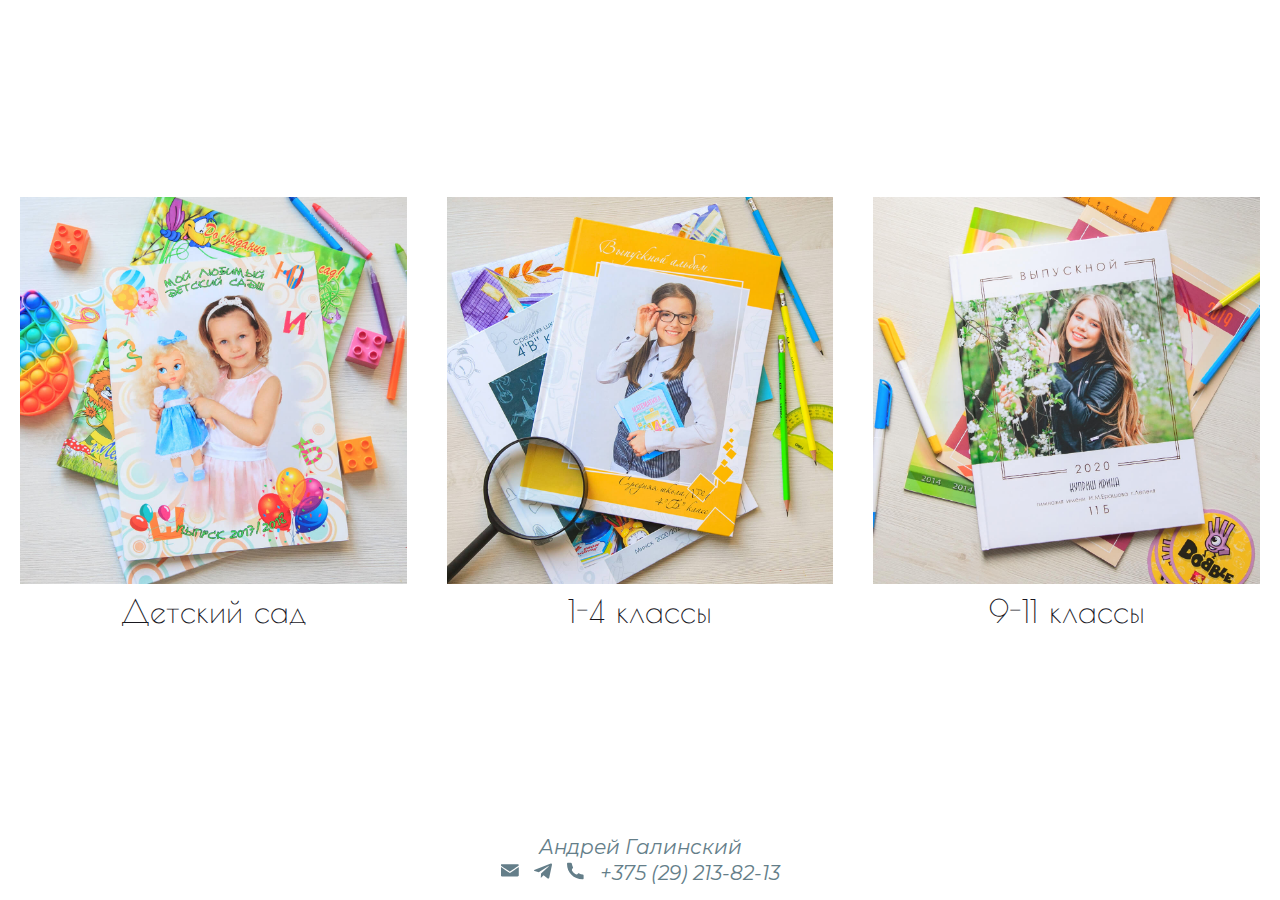
<file: index.html>
<!DOCTYPE html>
<html lang="ru" class="page">

<head>
   <meta charset="UTF-8">
   <meta name="viewport" content="width=device-width, initial-scale=1.0">
   <link rel="shortcut icon" href="shutter.ico" type="image/x-icon">
   <meta http-equiv="X-UA-Compatible" content="ie=edge">
   <meta name="theme-color" content="#111111">
   <title>School-2022</title>
   <link rel="stylesheet" href="css/main.css">
</head>

<body id="page" class="page__body">

   <div class="wrapper">
      <section class="home" id="home">
         <div class="home__mobile">
            <nav class="home__list">
               <ul class="home__items">
                  <li class="home__item">
                     <a href="ds.html" class="home__link">детский сад</a>
                  </li>
                  <li class="home__item">
                     <a href="small-school.html" class="home__link">1-4 классы</a>
                  </li>
                  <li class="home__item">
                     <a href="old-school.html" class="home__link">9-11 классы</a>
                  </li>
                  <li class="home__item">
                     <a href="photo.html" class="home__link">фото</a>
                  </li>
               </ul>
            </nav>
         </div>
         <div class="container">
            <div class="home__wrapper">
               <div class="home__inner">
                  <div class="home__block">
                     <a href="ds.html" class="home__link">
                        <img class="home__picture" src="img/ds.jpg" alt="Детский сад">
                     </a>
                     <a href="ds.html" class="home__lable">Детский сад</a>
                  </div>
                  <div class="home__block">
                     <a href="small-school.html" class="home__link">
                        <img src="img/m-sh.jpg" alt="1-4 классы" class="home__picture">
                     </a>
                     <a href="small-school.html" class="home__lable">1-4 классы</a>
                  </div>
                  <div class="home__block">
                     <a href="old-school.html" class="home__link">
                        <img src="img/s-sh.jpg" alt="9-11 классы" class="home__picture">
                     </a>
                     <a href="old-school.html" class="home__lable">9-11 классы</a>
                  </div>
               </div>
            </div>
         </div>
      </section>

      <footer class="footer footer-transparent">
         <div class="container">
            <div class="footer__body">
               <p class="footer__text">Андрей Галинский</p>
               <ul class="footer__items">
                  <li class="footer__item">
                     <a href="mailto:galynski@yahoo.com" target="blank" class="footer__link">
                        <svg>
                           <use xlink:href="img/sprite.svg#mail"></use>
                        </svg>
                     </a>
                  </li>
                  <li class="footer__item">
                     <a href="https://t.me/AndreyGalinsky" target="blank" class="footer__link">
                        <svg>
                           <use xlink:href="img/sprite.svg#telegram"></use>
                        </svg>
                     </a>
                  </li>
                  <li class="footer__item">
                     <a href="tel:375292138213" class="footer__link">
                        <svg>
                           <use xlink:href="img/sprite.svg#phone"></use>
                        </svg>
                     </a>
                  </li>
                  <li class="footer__item">
                     <a href="tel:375292138213" class="footer__link">
                        <p>+375 (29) 213-82-13</p>
                     </a>
                  </li>
               </ul>
            </div>
         </div>
      </footer>
   </div>

   <script src="js/fslightbox.min.js"></script>
   <script src="js/main.js"></script>
</body>

</html>
</file>
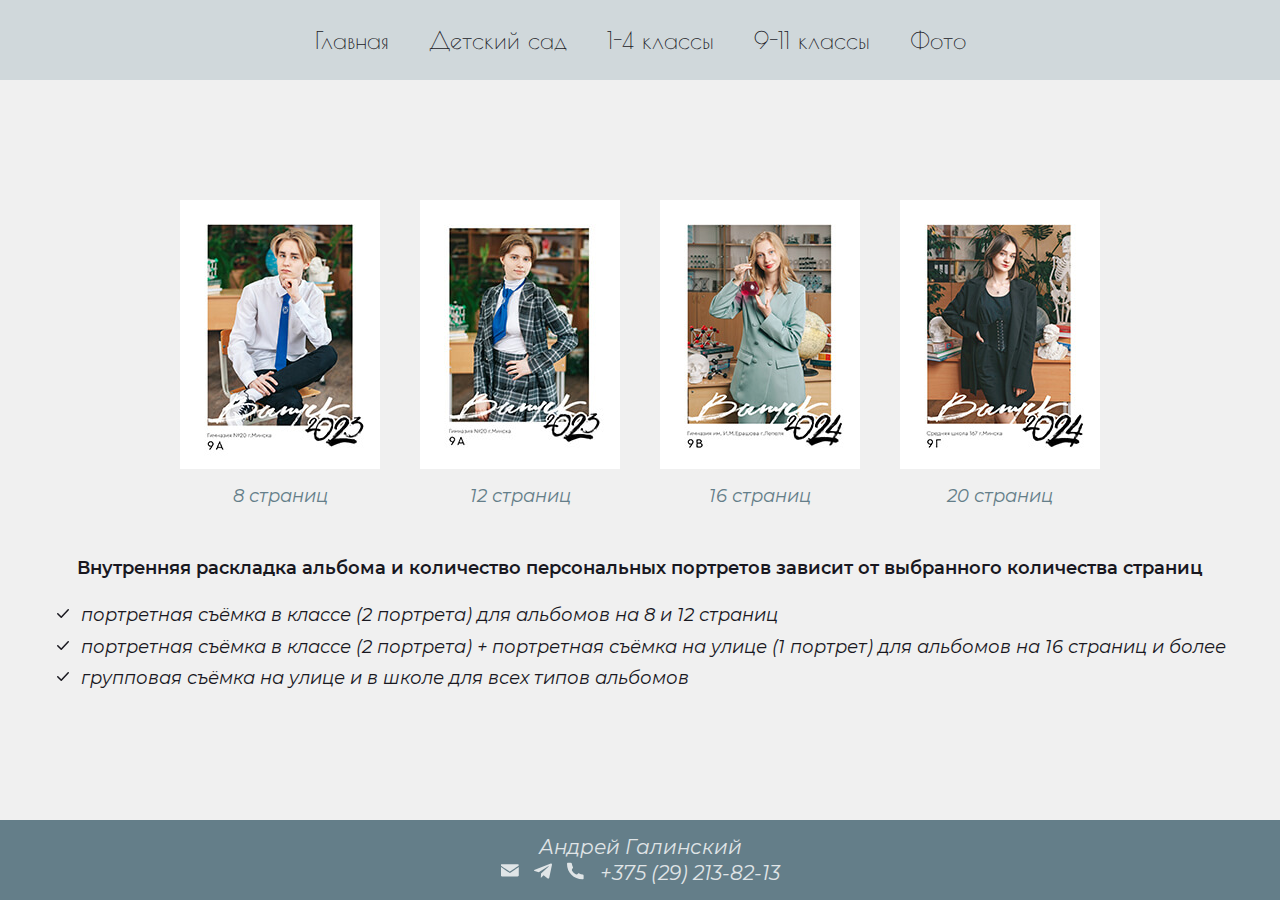
<file: graffiti.html>
<!DOCTYPE html>
<html lang="ru" class="page">

<head>
   <meta charset="UTF-8">
   <meta name="viewport" content="width=device-width, initial-scale=1.0">
   <link rel="shortcut icon" href="shutter.ico" type="image/x-icon">
   <meta http-equiv="X-UA-Compatible" content="ie=edge">
   <meta name="theme-color" content="#111111">
   <title>School-2022</title>
   <link rel="stylesheet" href="css/main.css">
</head>

<body id="page" class="page__body">

   <div class="wrapper">
      <a href="#page" class="to-top">
         <svg class="to-top__icon">
            <use xlink:href="img/sprite.svg#arrow"></use>
         </svg>
      </a>
      <header class="header">
         <div class="container">
            <div class="header__body">
               <nav class="header__menu">
                  <ul class="header__list">
                     <li class="header__item">
                        <a href="index.html" class="header__link">Главная</a>
                     </li>
                     <li class="header__item">
                        <a href="ds.html" class="header__link">Детский сад</a>
                     </li>
                     <li class="header__item">
                        <a href="small-school.html" class="header__link">1-4 классы</a>
                     </li>
                     <li class="header__item">
                        <a href="old-school.html" class="header__link">9-11 классы</a>
                     </li>
                     <li class="header__item">
                        <a href="photo.html" class="header__link">Фото</a>
                     </li>
                  </ul>
               </nav>
               <div class="burger">
                  <span></span>
               </div>
               <div class="burger__overlay"></div>
            </div>
         </div>
      </header>

      <main class="main">
         <div class="container">
            <section class="gallery">
               <div class="journal__gallery gallery">
                  <div class="gallery__body carts">
                     <div class="carts__inner">
                        <a data-fslightbox="journal-sk_1" href="img/journal/big/j_086.jpg"><img class="carts__picture"
                              src="img/journal/small/j_015.jpg" alt="#"></a>
                        <a data-fslightbox="journal-sk_1" href="img/journal/big/j_087.jpg"></a>
                        <a data-fslightbox="journal-sk_1" href="img/journal/big/j_088.jpg"></a>
                        <a data-fslightbox="journal-sk_1" href="img/journal/big/j_089.jpg"></a>
                        <a data-fslightbox="journal-sk_1" href="img/journal/big/j_090.jpg"></a>
                        <span class="carts__lable">8 страниц</span>
                     </div>
                     <div class="carts__inner">
                        <a data-fslightbox="journal-sk_2" href="img/journal/big/j_128.jpg"><img class="carts__picture"
                              src="img/journal/small/j_021.jpg" alt="#"></a>
                        <a data-fslightbox="journal-sk_2" href="img/journal/big/j_129.jpg"></a>
                        <a data-fslightbox="journal-sk_2" href="img/journal/big/j_130.jpg"></a>
                        <a data-fslightbox="journal-sk_2" href="img/journal/big/j_131.jpg"></a>
                        <a data-fslightbox="journal-sk_2" href="img/journal/big/j_132.jpg"></a>
                        <a data-fslightbox="journal-sk_2" href="img/journal/big/j_133.jpg"></a>
                        <a data-fslightbox="journal-sk_2" href="img/journal/big/j_134.jpg"></a>
                        <span class="carts__lable">12 страниц</span>
                     </div>
                     <div class="carts__inner">
                        <a data-fslightbox="journal-sk_3" href="img/journal/big/j_056.jpg"><img class="carts__picture"
                              src="img/journal/small/j_011.jpg" alt="#"></a>
                        <a data-fslightbox="journal-sk_3" href="img/journal/big/j_057.jpg"></a>
                        <a data-fslightbox="journal-sk_3" href="img/journal/big/j_058.jpg"></a>
                        <a data-fslightbox="journal-sk_3" href="img/journal/big/j_059.jpg"></a>
                        <a data-fslightbox="journal-sk_3" href="img/journal/big/j_060.jpg"></a>
                        <a data-fslightbox="journal-sk_3" href="img/journal/big/j_061.jpg"></a>
                        <a data-fslightbox="journal-sk_3" href="img/journal/big/j_062.jpg"></a>
                        <a data-fslightbox="journal-sk_3" href="img/journal/big/j_063.jpg"></a>
                        <a data-fslightbox="journal-sk_3" href="img/journal/big/j_064.jpg"></a>
                        <span class="carts__lable">16 страниц</span>
                     </div>
                     <div class="carts__inner">
                        <a data-fslightbox="journal-sk_4" href="img/journal/big/j_107.jpg"><img class="carts__picture"
                              src="img/journal/small/j_018.jpg" alt="#"></a>
                        <a data-fslightbox="journal-sk_4" href="img/journal/big/j_108.jpg"></a>
                        <a data-fslightbox="journal-sk_4" href="img/journal/big/j_109.jpg"></a>
                        <a data-fslightbox="journal-sk_4" href="img/journal/big/j_110.jpg"></a>
                        <a data-fslightbox="journal-sk_4" href="img/journal/big/j_111.jpg"></a>
                        <a data-fslightbox="journal-sk_4" href="img/journal/big/j_112.jpg"></a>
                        <a data-fslightbox="journal-sk_4" href="img/journal/big/j_113.jpg"></a>
                        <a data-fslightbox="journal-sk_4" href="img/journal/big/j_114.jpg"></a>
                        <a data-fslightbox="journal-sk_4" href="img/journal/big/j_115.jpg"></a>
                        <a data-fslightbox="journal-sk_4" href="img/journal/big/j_116.jpg"></a>
                        <a data-fslightbox="journal-sk_4" href="img/journal/big/j_117.jpg"></a>
                        <span class="carts__lable">20 страниц</span>
                     </div>
                  </div>
               </div>
            </section>

            <section class="description">
               <p class="description__text">
                  Внутренняя раскладка альбома и количество персональных портретов зависит от выбранного количества
                  страниц
               </p>
               <ul class="description__list">
                  <li class="item">портретная съёмка в классе (2 портрета) для альбомов на 8 и 12 страниц</li>
                  <li class="item">портретная съёмка в классе (2 портрета) + портретная съёмка на улице (1 портрет) для
                     альбомов на 16 страниц и более</li>
                  <li class="item">групповая съёмка на улице и в школе для всех типов альбомов</li>
               </ul>
            </section>
      </main>

      <footer class="footer">
         <div class="container">
            <div class="footer__body">
               <p class="footer__text">Андрей Галинский</p>
               <ul class="footer__items">
                  <li class="footer__item">
                     <a href="mailto:galynski@yahoo.com" target="blank" class="footer__link">
                        <svg>
                           <use xlink:href="img/sprite.svg#mail"></use>
                        </svg>
                     </a>
                  </li>
                  <li class="footer__item">
                     <a href="https://t.me/AndreyGalinsky" target="blank" class="footer__link">
                        <svg>
                           <use xlink:href="img/sprite.svg#telegram"></use>
                        </svg>
                     </a>
                  </li>
                  <li class="footer__item">
                     <a href="tel:375292138213" class="footer__link">
                        <svg>
                           <use xlink:href="img/sprite.svg#phone"></use>
                        </svg>
                     </a>
                  </li>
                  <li class="footer__item">
                     <a href="tel:375292138213" class="footer__link">
                        <p>+375 (29) 213-82-13</p>
                     </a>
                  </li>
               </ul>
            </div>
         </div>
      </footer>
   </div>

   <script src="js/fslightbox.min.js"></script>
   <script src="js/main.js"></script>

</body>

</html>
</file>
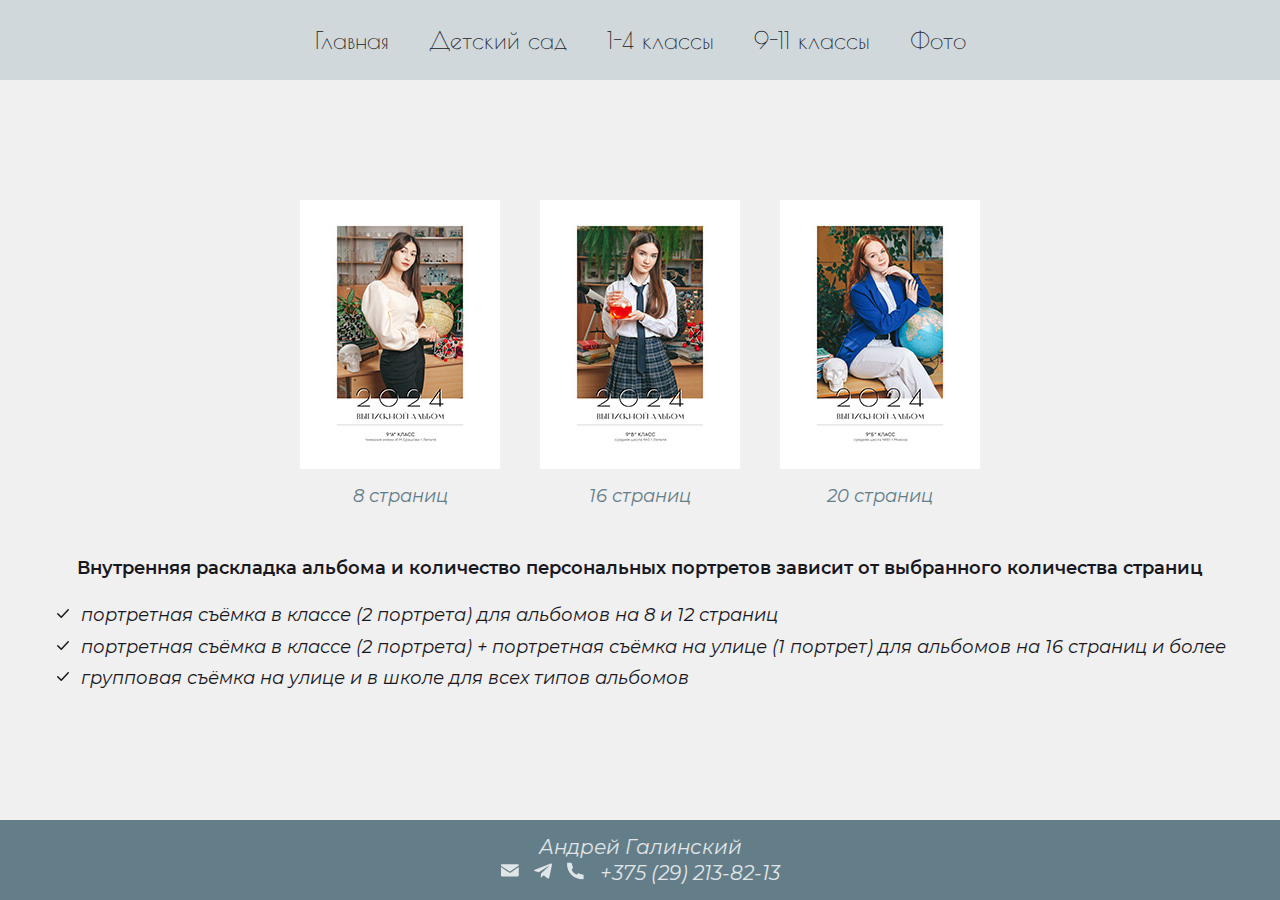
<file: light.html>
<!DOCTYPE html>
<html lang="ru" class="page">

<head>
   <meta charset="UTF-8">
   <meta name="viewport" content="width=device-width, initial-scale=1.0">
   <link rel="shortcut icon" href="shutter.ico" type="image/x-icon">
   <meta http-equiv="X-UA-Compatible" content="ie=edge">
   <meta name="theme-color" content="#111111">
   <title>School-2022</title>
   <link rel="stylesheet" href="css/main.css">
</head>

<body id="page" class="page__body">

   <div class="wrapper">
      <a href="#page" class="to-top">
         <svg class="to-top__icon">
            <use xlink:href="img/sprite.svg#arrow"></use>
         </svg>
      </a>
      <header class="header">
         <div class="container">
            <div class="header__body">
               <nav class="header__menu">
                  <ul class="header__list">
                     <li class="header__item">
                        <a href="index.html" class="header__link">Главная</a>
                     </li>
                     <li class="header__item">
                        <a href="ds.html" class="header__link">Детский сад</a>
                     </li>
                     <li class="header__item">
                        <a href="small-school.html" class="header__link">1-4 классы</a>
                     </li>
                     <li class="header__item">
                        <a href="old-school.html" class="header__link">9-11 классы</a>
                     </li>
                     <li class="header__item">
                        <a href="photo.html" class="header__link">Фото</a>
                     </li>
                  </ul>
               </nav>
               <div class="burger">
                  <span></span>
               </div>
               <div class="burger__overlay"></div>
            </div>
         </div>
      </header>

      <main class="main">
         <div class="container">
            <section class="gallery">
               <div class="journal__gallery gallery">
                  <div class="gallery__body carts">
                     <div class="carts__inner">
                        <a data-fslightbox="journal-sk_1" href="img/journal/big/j_135.jpg"><img class="carts__picture"
                              src="img/journal/small/j_022.jpg" alt="#"></a>
                        <a data-fslightbox="journal-sk_1" href="img/journal/big/j_136.jpg"></a>
                        <a data-fslightbox="journal-sk_1" href="img/journal/big/j_137.jpg"></a>
                        <a data-fslightbox="journal-sk_1" href="img/journal/big/j_138.jpg"></a>
                        <a data-fslightbox="journal-sk_1" href="img/journal/big/j_139.jpg"></a>
                        <span class="carts__lable">8 страниц</span>
                     </div>
                     <div class="carts__inner">
                        <a data-fslightbox="journal-sk_2" href="img/journal/big/j_140.jpg"><img class="carts__picture"
                              src="img/journal/small/j_023.jpg" alt="#"></a>
                        <a data-fslightbox="journal-sk_2" href="img/journal/big/j_141.jpg"></a>
                        <a data-fslightbox="journal-sk_2" href="img/journal/big/j_142.jpg"></a>
                        <a data-fslightbox="journal-sk_2" href="img/journal/big/j_143.jpg"></a>
                        <a data-fslightbox="journal-sk_2" href="img/journal/big/j_144.jpg"></a>
                        <a data-fslightbox="journal-sk_2" href="img/journal/big/j_145.jpg"></a>
                        <a data-fslightbox="journal-sk_2" href="img/journal/big/j_146.jpg"></a>
                        <a data-fslightbox="journal-sk_2" href="img/journal/big/j_147.jpg"></a>
                        <a data-fslightbox="journal-sk_2" href="img/journal/big/j_148.jpg"></a>
                        <span class="carts__lable">16 страниц</span>
                     </div>
                     <div class="carts__inner">
                        <a data-fslightbox="journal-sk_3" href="img/journal/big/j_065.jpg"><img class="carts__picture"
                              src="img/journal/small/j_012.jpg" alt="#"></a>
                        <a data-fslightbox="journal-sk_3" href="img/journal/big/j_066.jpg"></a>
                        <a data-fslightbox="journal-sk_3" href="img/journal/big/j_067.jpg"></a>
                        <a data-fslightbox="journal-sk_3" href="img/journal/big/j_068.jpg"></a>
                        <a data-fslightbox="journal-sk_3" href="img/journal/big/j_069.jpg"></a>
                        <a data-fslightbox="journal-sk_3" href="img/journal/big/j_070.jpg"></a>
                        <a data-fslightbox="journal-sk_3" href="img/journal/big/j_071.jpg"></a>
                        <a data-fslightbox="journal-sk_3" href="img/journal/big/j_072.jpg"></a>
                        <a data-fslightbox="journal-sk_3" href="img/journal/big/j_073.jpg"></a>
                        <a data-fslightbox="journal-sk_3" href="img/journal/big/j_074.jpg"></a>
                        <a data-fslightbox="journal-sk_3" href="img/journal/big/j_075.jpg"></a>
                        <span class="carts__lable">20 страниц</span>
                     </div>
                  </div>
               </div>
            </section>

            <section class="description">
               <p class="description__text">
                  Внутренняя раскладка альбома и количество персональных портретов зависит от выбранного количества
                  страниц
               </p>
               <ul class="description__list">
                  <li class="item">портретная съёмка в классе (2 портрета) для альбомов на 8 и 12 страниц</li>
                  <li class="item">портретная съёмка в классе (2 портрета) + портретная съёмка на улице (1 портрет) для
                     альбомов на 16 страниц и более</li>
                  <li class="item">групповая съёмка на улице и в школе для всех типов альбомов</li>
               </ul>
            </section>
      </main>

      <footer class="footer">
         <div class="container">
            <div class="footer__body">
               <p class="footer__text">Андрей Галинский</p>
               <ul class="footer__items">
                  <li class="footer__item">
                     <a href="mailto:galynski@yahoo.com" target="blank" class="footer__link">
                        <svg>
                           <use xlink:href="img/sprite.svg#mail"></use>
                        </svg>
                     </a>
                  </li>
                  <li class="footer__item">
                     <a href="https://t.me/AndreyGalinsky" target="blank" class="footer__link">
                        <svg>
                           <use xlink:href="img/sprite.svg#telegram"></use>
                        </svg>
                     </a>
                  </li>
                  <li class="footer__item">
                     <a href="tel:375292138213" class="footer__link">
                        <svg>
                           <use xlink:href="img/sprite.svg#phone"></use>
                        </svg>
                     </a>
                  </li>
                  <li class="footer__item">
                     <a href="tel:375292138213" class="footer__link">
                        <p>+375 (29) 213-82-13</p>
                     </a>
                  </li>
               </ul>
            </div>
         </div>
      </footer>
   </div>

   <script src="js/fslightbox.min.js"></script>
   <script src="js/main.js"></script>

</body>

</html>
</file>
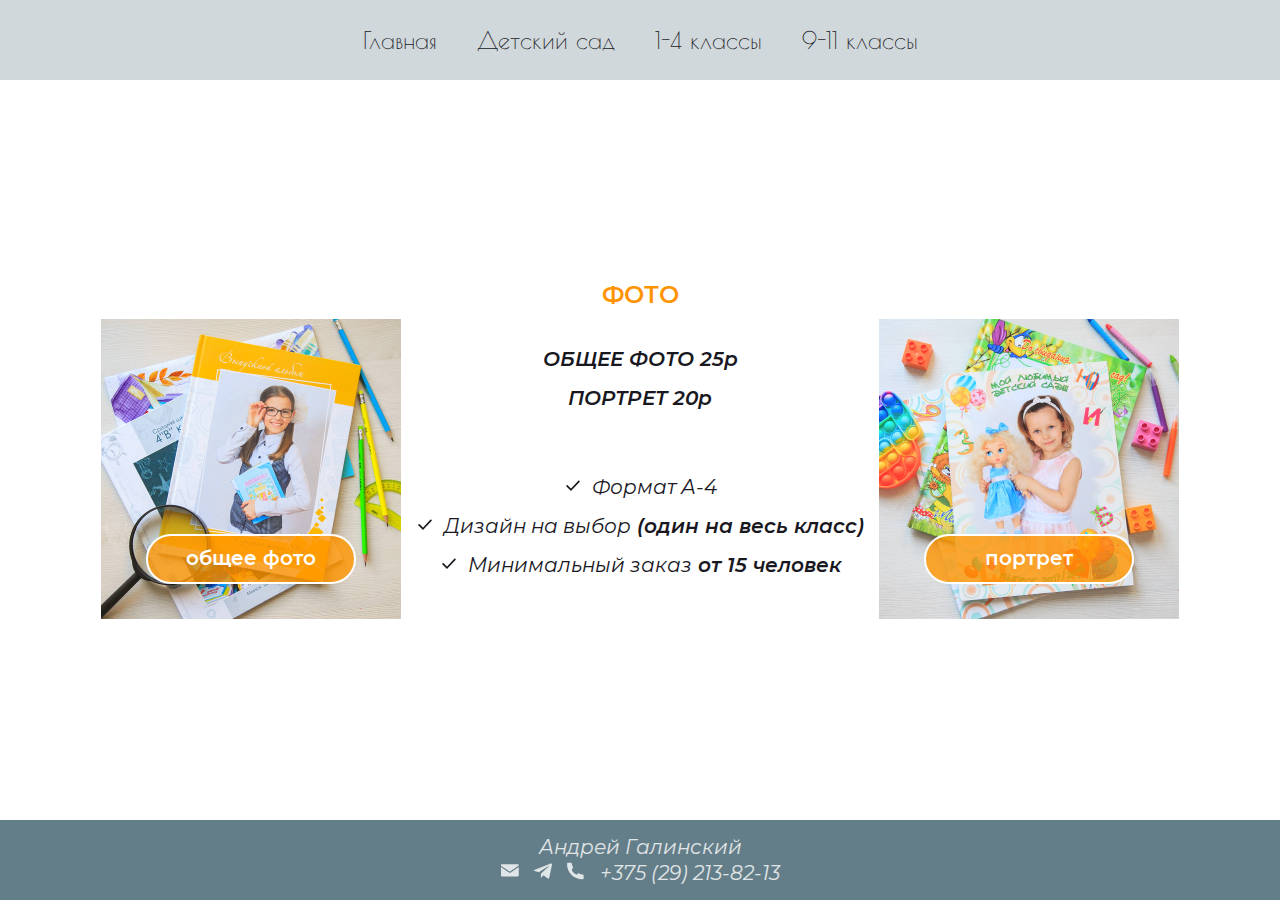
<file: photo.html>
<!DOCTYPE html>
<html lang="ru" class="page">

<head>
   <meta charset="UTF-8">
   <meta name="viewport" content="width=device-width, initial-scale=1.0">
   <link rel="shortcut icon" href="shutter.ico" type="image/x-icon">
   <meta http-equiv="X-UA-Compatible" content="ie=edge">
   <meta name="theme-color" content="#111111">
   <title>School-2022</title>
   <link rel="stylesheet" href="css/main.css">
</head>

<body id="page" class="page__body">

   <div class="wrapper">
      <header class="header">
         <div class="container">
            <div class="header__body">
               <nav class="header__menu">
                  <ul class="header__list">
                     <li class="header__item">
                        <a href="index.html" class="header__link">Главная</a>
                     </li>
                     <li class="header__item">
                        <a href="ds.html" class="header__link">Детский сад</a>
                     </li>
                     <li class="header__item">
                        <a href="small-school.html" class="header__link">1-4 классы</a>
                     </li>
                     <li class="header__item">
                        <a href="old-school.html" class="header__link">9-11 классы</a>
                     </li>
                  </ul>
               </nav>
               <div class="burger">
                  <span></span>
               </div>
               <div class="burger__overlay"></div>
            </div>
         </div>
      </header>

      <section class="home" id="photo">
         <div class="container">
            <div class="photo__inner">
               <h3 class="cart__title">фото</h3>
               <div class="photo__body">
                  <div class="photo__image">
                     <button class="btn btn-vignet">общее фото</button>
                     <a data-fslightbox="vignets" href="img/vignets/v_001.jpg"><img src="img/m-sh.jpg" alt="#"></a>
                     <a data-fslightbox="vignets" href="img/vignets/v_002.jpg"></a>
                     <a data-fslightbox="vignets" href="img/vignets/v_003.jpg"></a>
                     <a data-fslightbox="vignets" href="img/vignets/v_019.jpg"></a>
                     <a data-fslightbox="vignets" href="img/vignets/v_004.jpg"></a>
                     <a data-fslightbox="vignets" href="img/vignets/v_005.jpg"></a>
                     <a data-fslightbox="vignets" href="img/vignets/v_006.jpg"></a>
                     <a data-fslightbox="vignets" href="img/vignets/v_007.jpg"></a>
                     <a data-fslightbox="vignets" href="img/vignets/v_008.jpg"></a>
                     <a data-fslightbox="vignets" href="img/vignets/v_009.jpg"></a>
                     <a data-fslightbox="vignets" href="img/vignets/v_010.jpg"></a>
                     <a data-fslightbox="vignets" href="img/vignets/v_011.jpg"></a>
                     <a data-fslightbox="vignets" href="img/vignets/v_012.jpg"></a>
                     <a data-fslightbox="vignets" href="img/vignets/v_013.jpg"></a>
                     <a data-fslightbox="vignets" href="img/vignets/v_014.jpg"></a>
                     <a data-fslightbox="vignets" href="img/vignets/v_015.jpg"></a>
                     <a data-fslightbox="vignets" href="img/vignets/v_016.jpg"></a>
                     <a data-fslightbox="vignets" href="img/vignets/v_017.jpg"></a>
                     <a data-fslightbox="vignets" href="img/vignets/v_018.jpg"></a>
                  </div>

                  <div class="photo__descr descr">
                     <div class="descr__top">
                        <ul class="descr__list">
                           <li class="descr__item"> <span>Общее фото</span><span> 25<span class="small">р</span></span>
                           </li>
                           <li class="descr__item"> <span>Портрет</span><span> 20<span class="small">р</span></span>
                           </li>
                        </ul>
                     </div>
                     <div class="descr__bottom">
                        <ul class="descr__list">
                           <li class="descr__item">Формат А-4</li>
                           <li class="descr__item">Дизайн на выбор<span class="small"> (один на весь класс)</span></li>
                           <li class="descr__item">Минимальный заказ<span class="small"> от 15 человек</span></li>
                        </ul>
                     </div>
                  </div>

                  <div class="photo__image">
                     <button class="btn btn-portret">портрет</button>
                     <a data-fslightbox="portrets" href="img/portrets/001.jpg"><img src="img/ds.jpg" alt="#"></a>
                     <a data-fslightbox="portrets" href="img/portrets/002.jpg"></a>
                     <a data-fslightbox="portrets" href="img/portrets/003.jpg"></a>
                     <a data-fslightbox="portrets" href="img/portrets/004.jpg"></a>
                     <a data-fslightbox="portrets" href="img/portrets/005.jpg"></a>
                     <a data-fslightbox="portrets" href="img/portrets/006.jpg"></a>
                     <a data-fslightbox="portrets" href="img/portrets/007.jpg"></a>
                     <a data-fslightbox="portrets" href="img/portrets/008.jpg"></a>
                     <a data-fslightbox="portrets" href="img/portrets/009.jpg"></a>
                     <a data-fslightbox="portrets" href="img/portrets/010.jpg"></a>
                     <a data-fslightbox="portrets" href="img/portrets/011.jpg"></a>
                     <a data-fslightbox="portrets" href="img/portrets/012.jpg"></a>
                     <a data-fslightbox="portrets" href="img/portrets/013.jpg"></a>
                     <a data-fslightbox="portrets" href="img/portrets/014.jpg"></a>
                     <a data-fslightbox="portrets" href="img/portrets/015.jpg"></a>
                     <a data-fslightbox="portrets" href="img/portrets/016.jpg"></a>
                     <a data-fslightbox="portrets" href="img/portrets/017.jpg"></a>
                     <a data-fslightbox="portrets" href="img/portrets/018.jpg"></a>
                  </div>
               </div>
            </div>
         </div>
      </section>

      <footer class="footer">
         <div class="container">
            <div class="footer__body">
               <p class="footer__text">Андрей Галинский</p>
               <ul class="footer__items">
                  <li class="footer__item">
                     <a href="mailto:galynski@yahoo.com" target="blank" class="footer__link">
                        <svg>
                           <use xlink:href="img/sprite.svg#mail"></use>
                        </svg>
                     </a>
                  </li>
                  <li class="footer__item">
                     <a href="https://t.me/AndreyGalinsky" target="blank" class="footer__link">
                        <svg>
                           <use xlink:href="img/sprite.svg#telegram"></use>
                        </svg>
                     </a>
                  </li>
                  <li class="footer__item">
                     <a href="tel:375292138213" class="footer__link">
                        <svg>
                           <use xlink:href="img/sprite.svg#phone"></use>
                        </svg>
                     </a>
                  </li>
                  <li class="footer__item">
                     <a href="tel:375292138213" class="footer__link">
                        <p>+375 (29) 213-82-13</p>
                     </a>
                  </li>
               </ul>
            </div>
         </div>
      </footer>
   </div>

   <script>
      document.querySelector('.btn-vignet').addEventListener('click', () => {
         fsLightboxInstances['vignets'].open(0);
      });

      document.querySelector('.btn-portret').addEventListener('click', () => {
         fsLightboxInstances['portrets'].open(0);
      });
   </script>
   <script src="js/fslightbox.min.js"></script>
   <script src="js/main.js"></script>
</body>

</html>
</file>
<file: css/main.css>
@charset "UTF-8";
/*Обнуление*/
* {
  padding: 0;
  margin: 0;
  border: 0;
}

*, *:before, *:after {
  box-sizing: border-box;
}

:focus, :active {
  outline: none;
}

a:focus, a:active {
  outline: none;
}

nav, footer, header, aside {
  display: block;
}

html, body {
  *height: 100%;
  width: 100%;
  *font-size: 100%;
  line-height: 1;
  font-size: 14px;
  -ms-text-size-adjust: 100%;
  -moz-text-size-adjust: 100%;
  -webkit-text-size-adjust: 100%;
}

input, button, textarea {
  font-family: inherit;
}

input::-ms-clear {
  display: none;
}

button {
  cursor: pointer;
}

button::-moz-focus-inner {
  padding: 0;
  border: 0;
}

a, a:visited {
  text-decoration: none;
  color: inherit;
}

a:hover {
  text-decoration: none;
}

ul li {
  list-style: none;
}

img {
  vertical-align: top;
}

h1, h2, h3, h4, h5, h6, p {
  font-size: inherit;
  font-weight: inherit;
}

/*--------------------*/
:root {
  --font-family: "Montserrat", sans-serif;
  --content-width: 1270px;
  --container-offset: 15px;
  --container-width: calc(var(--content-width) + (var(--container-offset) * 2) - (var(--container-offset) * 2));
  --color-white: #ffffff;
  --color-text: #19181f;
  --color-orange: #ff9400;
  --color-orange-opacity: rgba(255, 149, 0, 0.8);
  --color-lightgray: #e0e5e7;
  --color-gray: #647e89;
  --color-light: #f0f0f0;
}

/* stylelint-disable */
.custom-checkbox__field:checked + .custom-checkbox__content::after {
  opacity: 1;
}

.custom-checkbox__field:focus + .custom-checkbox__content::before {
  outline: 2px solid #f00;
  outline-offset: 2px;
}

.custom-checkbox__field:disabled + .custom-checkbox__content {
  opacity: 0.4;
  pointer-events: none;
}

/* stylelint-disable */
@font-face {
  font-family: "Montserrat";
  src: local("../fonts/MontserratItalic.woff2"), url("../fonts/MontserratItalic.woff2") format("woff2");
  font-weight: 400;
  font-style: italic;
  font-display: swap;
}
@font-face {
  font-family: "Montserrat";
  src: local("../fonts/MontserratSemiBold.woff2"), url("../fonts/MontserratSemiBold.woff2") format("woff2");
  font-weight: 600;
  font-style: normal;
  font-display: swap;
}
@font-face {
  font-family: "Montserrat";
  src: local("../fonts/MontserratSemiBoldItalic.woff2"), url("../fonts/MontserratSemiBoldItalic.woff2") format("woff2");
  font-weight: 600;
  font-style: italic;
  font-display: swap;
}
@font-face {
  font-family: "Montserrat";
  src: local("../fonts/MontserratBlackItalic.woff2"), url("../fonts/MontserratBlackItalic.woff2") format("woff2");
  font-weight: 900;
  font-style: italic;
  font-display: swap;
}
@font-face {
  font-family: "PoiretOne";
  src: local("../fonts/PoiretOne-Regular.woff2"), url("../fonts/PoiretOne-Regular.woff2") format("woff2");
  font-weight: 400;
  font-style: normal;
  font-display: swap;
}
html,
body {
  height: 100%;
  scroll-behavior: smooth;
}

.page {
  height: 100%;
}

.page__body {
  font-family: var(--font-family);
  font-weight: 400;
  font-style: italic;
  background-color: var(--color-white);
  color: var(--color-text);
  -webkit-text-size-adjust: 100%;
  font-size: 24px;
  line-height: 24px;
}

.container {
  margin: 0 auto;
  padding: 0 var(--container-offset);
  max-width: var(--container-width);
}

.main {
  display: flex;
  flex-direction: column;
  flex: 1 1 auto;
  align-items: center;
  justify-content: center;
  background-color: var(--color-light);
}

.to-top {
  position: fixed;
  display: flex;
  justify-content: center;
  align-items: center;
  right: calc((100% - 1240px) / 2);
  bottom: 60px;
  width: 60px;
  height: 60px;
  border-radius: 50px;
  background-color: var(--color-orange);
  transform: rotate(90deg);
  z-index: 5;
  opacity: 0;
  visibility: hidden;
  transition: opacity 0.3s ease-in-out, visibility 0.3s ease-in-out;
}
@media (max-width: 1440px) {
  .to-top {
    right: 15px;
  }
}
.to-top svg {
  fill: var(--color-white);
  width: 50px;
  height: 50px;
  -o-object-fit: cover;
     object-fit: cover;
}
.to-top--active {
  opacity: 1;
  visibility: visible;
  transition: opacity 0.3s ease-in-out, visibility 0.3s ease-in-out;
}

img {
  height: auto;
  max-width: 100%;
  -o-object-fit: cover;
     object-fit: cover;
}

.wrapper {
  overflow: hidden;
}

.info {
  margin-bottom: 50px;
}

.cart {
  display: flex;
  flex-wrap: wrap;
  gap: var(--gap);
  --gap: 40px;
  --elements: 3;
}
@media (max-width: 1200px) {
  .cart {
    --elements: 2;
  }
}
@media (max-width: 1024px) {
  .cart {
    --elements: 1;
  }
}
.cart__body {
  display: flex;
  flex-direction: column;
  align-items: center;
  margin: 0 auto;
  text-align: center;
  width: calc((100% - (var(--elements) - 1) * var(--gap)) / (var(--elements)));
  padding: 20px;
  border-radius: 20px;
  box-shadow: 20px 20px 50px -10px rgba(0, 0, 0, 0.2);
}
@media (max-width: 1024px) {
  .cart__body {
    --elements: 1;
    text-align: center;
  }
}
.cart__info {
  flex: 1 1 auto;
  margin-bottom: 20px;
}
.cart__title {
  color: var(--color-orange);
  font-style: normal;
  font-weight: normal;
  line-height: 1.2;
  text-transform: uppercase;
  margin-bottom: 10px;
  text-align: center;
}
.cart__text {
  font-size: 18px;
  font-weight: 600;
  font-style: normal;
  line-height: 1.2;
  margin-bottom: 25px;
}
.cart__list {
  text-align: left;
}
@media (max-width: 1024px) {
  .cart__list {
    text-align: center;
  }
}
.cart__list li {
  margin-bottom: 10px;
  font-size: 18px;
  line-height: 1.2;
}
@media (max-width: 768px) {
  .cart__list li {
    font-size: 16px;
  }
}
.cart__list li::before {
  content: "";
  display: inline-block;
  top: 0;
  left: 0;
  background-image: url(../img/tick.svg);
  background-position: center;
  background-size: cover;
  background-repeat: no-repeat;
  width: 16px;
  height: 16px;
  margin-right: 10px;
}
@media (max-width: 768px) {
  .cart__list li::before {
    width: 14px;
    height: 14px;
  }
}
.cart__list--top li::before {
  display: none;
}
.cart__list span {
  text-transform: lowercase;
}
.cart__list .item span {
  font-weight: 600;
  text-transform: uppercase;
  font-size: 18px;
  line-height: 1.2;
}
@media (max-width: 768px) {
  .cart__list .item span {
    font-size: 16px;
  }
}
.cart__list--top {
  text-align: center;
  margin-bottom: 25px;
  font-style: normal;
}
.cart span.small {
  text-transform: lowercase;
}
@media (max-width: 1024px) {
  .cart__image {
    margin-bottom: 20px;
    max-width: 300px;
  }
}
.cart__video video {
  display: none;
  width: 100%;
  height: 100%;
  -o-object-fit: cover;
     object-fit: cover;
}

.btn {
  display: inline-block;
  width: 100%;
  color: var(--color-white);
  background-color: var(--color-orange-opacity);
  border: 2px solid var(--color-white);
  border-radius: 100px;
  font-size: 20px;
  padding: 10px 20px 12px;
  transition: all 0.5s;
}
.btn:hover {
  color: var(--color-text);
  background-color: transparent;
  border: 2px solid var(--color-orange);
  transition: all 0.5s;
}

.gallery {
  margin: 40px 0 20px;
}
.gallery__body {
  display: flex;
  justify-content: center;
  flex-wrap: wrap;
  margin: 0 -20px;
}

.carts__inner {
  padding: 0 20px;
  margin-bottom: 30px;
}
.carts__inner:hover .carts__picture {
  transform: scale(1.1);
  transition: all 1s;
}
.carts img {
  max-width: 200px;
  -o-object-fit: cover;
     object-fit: cover;
  margin-bottom: 15px;
  transition: all 1s;
}
.carts__lable {
  display: block;
  color: var(--color-gray);
  text-align: center;
  font-size: 18px;
  cursor: pointer;
}
@media (max-width: 576px) {
  .carts__lable {
    font-size: 16px;
  }
}

.description {
  color: var(--color-text);
  font-style: normal;
  font-weight: 600;
  font-size: 18px;
  line-height: 1.2;
  margin-bottom: 50px;
}
.description__text {
  text-align: center;
  margin-bottom: 25px;
}
.description__list {
  text-align: left;
  font-family: var(--font-family);
  font-weight: 400;
  font-style: italic;
}
@media (max-width: 1024px) {
  .description__list {
    text-align: center;
  }
}
.description__list li {
  margin-bottom: 10px;
  font-size: 18px;
  line-height: 1.2;
}
@media (max-width: 768px) {
  .description__list li {
    font-size: 16px;
  }
}
.description__list li::before {
  content: "";
  display: inline-block;
  top: 0;
  left: 0;
  background-image: url(../img/tick.svg);
  background-position: center;
  background-size: cover;
  background-repeat: no-repeat;
  width: 16px;
  height: 16px;
  margin-right: 10px;
}
@media (max-width: 768px) {
  .description__list li::before {
    width: 14px;
    height: 14px;
  }
}
.description__list--top li::before {
  display: none;
}

.header {
  width: 100%;
  top: 0;
  z-index: 5;
  background-color: rgba(99, 125, 136, 0.3);
  font-family: "PoiretOne";
  font-style: normal;
  line-height: 28px;
}
@media (max-width: 1024px) {
  .header {
    height: 60px;
  }
}
@media (max-width: 768px) {
  .header {
    position: fixed;
    width: 60px;
    top: 60px;
    right: 15px;
    border-radius: 50px;
    background-color: var(--color-gray);
    z-index: 10;
  }
}

.header__body {
  position: relative;
  display: flex;
  justify-content: center;
  align-items: center;
  height: 80px;
}
@media (max-width: 1024px) {
  .header__body {
    justify-content: center;
    height: 60px;
  }
}
@media (max-width: 768px) {
  .header__body {
    justify-content: flex-end;
  }
}

.header__list {
  display: flex;
  position: relative;
  z-index: 2;
}

.header__item:not(:last-child) {
  margin-right: 40px;
}

.header__item a {
  transition: color 0.3s ease-in-out;
  z-index: 3;
}
.header__item a:hover {
  color: var(--color-white);
  transition: color 0.3s ease-in-out;
}

.burger {
  display: none;
}

.burger__overlay {
  display: none;
}

@media (max-width: 768px) {
  body.lock {
    overflow: hidden;
  }
  .header__logo {
    flex: 0 0 40px;
  }
  .header__body {
    height: 60px;
  }
  .burger {
    position: relative;
    display: block;
    width: 35px;
    height: 30px;
    cursor: pointer;
    z-index: 20;
  }
  .burger span {
    top: 50%;
    transform: translateY(-50%);
  }
  .burger span,
  .burger span:before,
  .burger span:after {
    right: 0;
    width: 100%;
    position: absolute;
    height: 2px;
    background: var(--color-light);
    display: block;
    transition: 0.2s;
  }
  .burger span:before {
    content: "";
    top: -10px;
    transition: top 0.2s 0.2s, transform 0.2s;
  }
  .burger span:after {
    content: "";
    bottom: -10px;
    transition: bottom 0.2s 0.2s, transform 0.2s;
  }
  .burger span.active:before {
    content: "";
    top: 0px;
    transform: rotate(45deg);
    transition: top 0.2s, transform 0.2s 0.2s;
  }
  .burger span.active:after {
    content: "";
    bottom: 0;
    width: 100%;
    transform: rotate(-45deg);
    transition: bottom 0.2s, transform 0.2s 0.2s;
  }
  .burger span.active {
    background-color: transparent;
  }
  .burger__overlay {
    display: none;
    position: fixed;
    top: 0;
    left: 0;
    width: 100vw;
    height: 100vh;
    z-index: -1;
  }
  .burger__overlay.active {
    display: block;
  }
  .header__menu {
    position: fixed;
    display: flex;
    justify-content: center;
    top: 0;
    right: -100%;
    width: 50%;
    height: 100%;
    overflow: auto;
    background-color: var(--color-gray);
    padding: 50px 10px 20px;
    transition: right 1s cubic-bezier(0.68, -0.55, 0.265, 1.55);
  }
  .header__menu.active {
    right: 0;
  }
  .header__menu::-webkit-scrollbar {
    width: 0px;
  }
  .header__list {
    flex-direction: column;
    justify-content: center;
    text-align: center;
    font-family: "PoiretOne";
    font-size: 30px;
  }
  .header__item {
    margin-bottom: 50px;
  }
  .header__item:not(:last-child) {
    margin-right: 0;
  }
}
@media (max-width: 576px) {
  .header__menu {
    width: 100%;
  }
  .header__list {
    margin-top: 0;
    font-size: 40px;
  }
}
.wrapper {
  display: flex;
  flex-direction: column;
  min-height: 100%;
}

.home {
  display: flex;
  flex: 1 1 auto;
  align-items: center;
}
.home__mobile {
  display: none;
}
.home__inner {
  display: flex;
  margin: 0 -20px;
}
@media (max-width: 768px) {
  .home__inner {
    display: block;
    text-align: center;
    display: none;
  }
}
.home__block {
  display: flex;
  flex-direction: column;
  align-items: center;
  justify-content: space-between;
  margin: 0 auto;
  text-align: center;
  background-color: var(--color-white);
  padding: 20px;
}
.home__block img {
  width: 100%;
  height: 100%;
  -o-object-fit: cover;
     object-fit: cover;
  transition: all 1s;
}
@media (max-width: 768px) {
  .home__block img {
    max-width: 300px;
  }
}
.home__block:hover .home__picture {
  transform: scale(1.1);
  transition: all 1s;
}
.home__link {
  margin: 0px 0px 15px 0px;
  display: block;
  overflow: hidden;
}
.home__lable {
  font-family: "PoiretOne";
  font-style: normal;
  font-size: 32px;
}

@media (max-width: 768px) {
  .home__mobile {
    display: flex;
    justify-content: center;
    align-items: center;
    margin-bottom: -80px;
    min-width: 100%;
    min-height: 100vh;
    background-color: var(--color-gray);
  }
  .home__list {
    margin-bottom: 60px;
    text-align: center;
    font-family: "PoiretOne";
    font-size: 40px;
    line-height: 1.2;
    font-style: normal;
    color: var(--color-white);
  }
  .home__item {
    margin-bottom: 40px;
  }
  .home__link {
    transition: 0.5s;
  }
  .home__item a:hover {
    color: var(--color-text);
    transition: 0.5s;
  }
}

.select__body {
  margin-bottom: 25px;
}
.select__title {
  display: inline-block;
  font-weight: 600;
  font-style: normal;
  color: var(--color-orange);
  margin-bottom: 10px;
  font-size: 18px;
}

.photo__body {
  display: flex;
  justify-content: space-between;
}
@media (max-width: 768px) {
  .photo__body {
    flex-direction: column;
    align-items: center;
  }
}
.photo__inner {
  text-align: center;
  margin: 30px 0;
}
.photo__image {
  position: relative;
  max-width: 300px;
}
.photo__image button {
  display: inline-block;
  position: absolute;
  width: 70%;
  bottom: 35px;
  left: 50%;
  transform: translateX(-50%);
}
.photo__image button:hover {
  color: var(--color-white);
  background-color: var(--color-orange);
  border: 2px solid var(--color-white);
  transition: all 0.5s;
}
@media (max-width: 768px) {
  .photo__image {
    margin-bottom: 20px;
  }
}
.photo__image img {
  width: 100%;
  -o-object-fit: cover;
     object-fit: cover;
}

.descr {
  display: flex;
  flex-direction: column;
  align-items: center;
  justify-content: center;
  margin: 0 15px;
}
@media (max-width: 768px) {
  .descr {
    order: -1;
  }
}
.descr__top {
  margin-bottom: 50px;
}
@media (max-width: 1024px) {
  .descr__top {
    margin-bottom: 30px;
  }
}
@media (max-width: 1024px) {
  .descr__bottom {
    margin-bottom: 30px;
  }
}
.descr__item {
  margin-bottom: 15px;
  font-size: 20px;
  line-height: 1.2;
}
@media (max-width: 768px) {
  .descr__item {
    font-size: 16px;
    margin-bottom: 10px;
  }
}
.descr__item span {
  font-weight: 600;
  text-transform: uppercase;
}
@media (max-width: 768px) {
  .descr__item span {
    font-size: 16px;
  }
}
.descr__top {
  text-align: center;
}
.descr__bottom li::before {
  content: "";
  display: inline-block;
  top: 0;
  left: 0;
  background-image: url(../img/tick.svg);
  background-position: center;
  background-size: cover;
  background-repeat: no-repeat;
  width: 18px;
  height: 18px;
  margin-right: 10px;
}
@media (max-width: 768px) {
  .descr__bottom li::before {
    width: 14px;
    height: 14px;
  }
}
.descr span.small {
  text-transform: lowercase;
}

.footer {
  width: 100%;
  background-color: var(--color-gray);
  z-index: 1;
}
@media (max-width: 1200px) {
  .footer {
    margin-bottom: 0;
  }
}
.footer__body {
  height: 80px;
  display: flex;
  flex-direction: column;
  justify-content: center;
  align-items: center;
  font-size: 20px;
  line-height: 26px;
  color: var(--color-lightgray);
}
@media (max-width: 576px) {
  .footer__body {
    font-size: 20px;
    line-height: 1;
  }
}
@media (max-width: 576px) {
  .footer__text {
    text-align: center;
    max-width: 100%;
    margin-bottom: 10px;
  }
}
.footer__items {
  display: flex;
}
.footer__item:not(:last-child) {
  margin-right: 15px;
}
@media (max-width: 576px) {
  .footer__item:not(:last-child) {
    margin-right: 10px;
  }
}
.footer__link p:hover {
  color: var(--color-text);
}
.footer__link svg {
  fill: var(--color-lightgray);
  width: 18px;
  height: 18px;
}
.footer__link svg:hover {
  fill: var(--color-text);
}

footer.footer-transparent {
  background-color: transparent;
}
footer.footer-transparent p {
  color: var(--color-gray);
}
footer.footer-transparent svg {
  fill: var(--color-gray);
}
@media (max-width: 768px) {
  footer.footer-transparent {
    background-color: var(--color-gray);
  }
  footer.footer-transparent p {
    color: var(--color-text);
  }
  footer.footer-transparent svg {
    fill: var(--color-text);
  }
}

.select {
  display: flex;
  justify-content: center;
}
.select__dropdown {
  position: relative;
}
.select__btn {
  position: relative;
  text-align: left;
  min-width: 283px;
  padding: 6px 20px;
  background-color: rgba(255, 148, 1, 0.1);
  border: 2px solid var(--color-orange);
  font-size: 20px;
  font-style: italic;
  font-weight: normal;
  z-index: 2;
}
@media (max-width: 768px) {
  .select__btn {
    font-size: 16px;
  }
}
.select__btn:focus {
  outline: none;
  box-shadow: 0 0 2px 2px rgba(255, 148, 1, 0.6);
}
.select__btn::after {
  content: "";
  position: absolute;
  top: 50%;
  transform: translateY(-50%);
  right: 20px;
  width: 0;
  height: 0;
  border-left: 10px solid transparent;
  border-right: 10px solid transparent;
  border-top: 13px solid var(--color-orange);
  pointer-events: none;
  transition: all 0.1s ease-in-out;
}
.select__btn.active::after {
  content: "";
  top: 30%;
  transform: rotate(-180deg);
}
.select__list {
  position: absolute;
  font-size: 20px;
  top: 38px;
  left: 0;
  min-width: 283px;
  background-color: var(--color-light);
  border-top: none;
  overflow: hidden;
  box-shadow: 0px 2px 10px rgba(100, 126, 137, 0.5);
  z-index: 1;
  transition: all 0.3s ease-in-out;
  opacity: 0;
  visibility: hidden;
}
@media (max-width: 768px) {
  .select__list {
    font-size: 16px;
  }
}
.select__list--visible {
  opacity: 1;
  visibility: visible;
}
.select__list-item {
  text-align: left;
  padding: 6px 20px;
  background-color: var(--color-light);
  border: 1px solid rgba(100, 126, 137, 0.3);
  cursor: pointer;
  border-top: 0;
}
.select__list-item:hover {
  background-color: var(--color-lightgray);
}
.select__list-item:last-child {
  padding-bottom: 10px;
}

.fslightbox-slide-btn-container > .fslightbox-slide-btn {
  background-color: var(--color-orange-opacity);
  border-radius: 100px;
  position: relative;
  width: 50px;
  height: 50px;
}
.fslightbox-slide-btn-container > .fslightbox-slide-btn::before {
  content: "";
  position: absolute;
  width: 90%;
  height: 90%;
  -webkit-mask-image: url(../img/svg/arrow.svg);
          mask-image: url(../img/svg/arrow.svg);
  -webkit-mask-repeat: no-repeat;
          mask-repeat: no-repeat;
  -webkit-mask-size: cover;
          mask-size: cover;
  -webkit-mask-position: center;
          mask-position: center;
  background-color: var(--color-white);
}
.fslightbox-slide-btn-container > .fslightbox-slide-btn svg {
  display: none;
}

.fslightbox-slide-btn-container-previous .fslightbox-slide-btn {
  left: 10px;
}

.fslightbox-slide-btn-container-next .fslightbox-slide-btn {
  right: 10px;
}
.fslightbox-slide-btn-container-next .fslightbox-slide-btn::before {
  transform: rotate(180deg);
}

.fslightbox-container > .fslightbox-nav {
  height: 100%;
  width: 100%;
}

.fslightbox-container > .fslightbox-nav > .fslightbox-toolbar {
  background-color: transparent;
  width: 30px;
  height: 30px;
  top: 10px;
  right: 10px;
}

.fslightbox-toolbar > .fslightbox-toolbar-button {
  position: relative;
  width: 100%;
  height: 100%;
}
.fslightbox-toolbar > .fslightbox-toolbar-button::before, .fslightbox-toolbar > .fslightbox-toolbar-button::after {
  content: "";
  position: absolute;
  width: 2px;
  height: 100%;
  top: 0;
  left: 50%;
  background-color: var(--color-orange);
}
.fslightbox-toolbar > .fslightbox-toolbar-button::before {
  transform: rotate(45deg);
}
.fslightbox-toolbar > .fslightbox-toolbar-button::after {
  transform: rotate(-45deg);
}
.fslightbox-toolbar > .fslightbox-toolbar-button svg {
  visibility: hidden;
}

.fslightbox-nav {
  display: flex;
  justify-content: center;
  align-items: flex-end;
}

.fslightbox-nav > .fslightbox-slide-number-container {
  margin-bottom: 20px;
  z-index: 1;
  width: 50px;
  height: 50px;
  font-family: "Montserrat";
  font-size: 30px;
  color: var(--color-white);
  border-radius: 100px;
  border: 2px solid var(--color-white);
  background-color: var(--color-orange);
  display: none;
}

.fslightbox-slide-number-container .fslightbox-flex-centered div,
.fslightbox-slide-number-container .fslightbox-flex-centered .fslightbox-slash {
  display: none;
}
</file>
